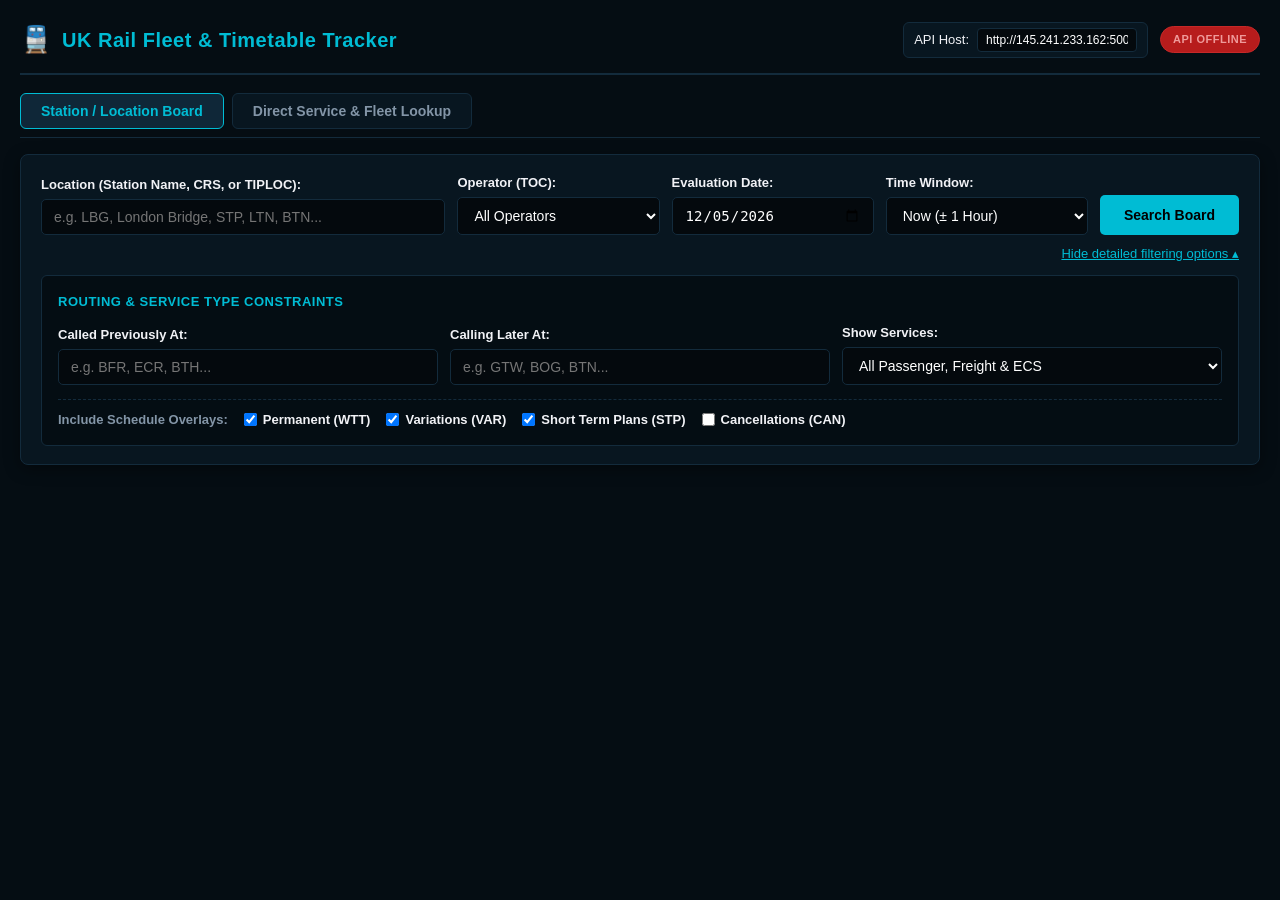
<file: Client/index.html>
<!DOCTYPE html>
<html lang="en">
<head>
    <meta charset="UTF-8">
    <meta name="viewport" content="width=device-width, initial-scale=1.0">
    <meta http-equiv="Cache-Control" content="no-cache, no-store, must-revalidate">
    <meta http-equiv="Pragma" content="no-cache">
    <meta http-equiv="Expires" content="0">
    <title>UK Rail Fleet & Live Timetable Tracker</title>
    <link rel="stylesheet" href="style.css?v=3.0">
</head>
<body>
    <div class="container">
        <!-- Header -->
        <header>
            <div class="brand">
                <span class="logo">🚆</span>
                <h1>UK Rail Fleet & Timetable Tracker</h1>
            </div>
            <div class="header-controls">
                <div class="api-endpoint-picker">
                    <label for="api-url">API Host:</label>
                    <input type="text" id="api-url" value="http://145.241.233.162:5000">
                </div>
                <div id="connection-status" class="status-pill status-offline">API Offline</div>
            </div>
        </header>

        <!-- Navigation Tabs -->
        <nav class="nav-tabs">
            <button id="tab-btn-location" class="tab-btn active" onclick="switchTab('location')">Station / Location Board</button>
            <button id="tab-btn-direct" class="tab-btn" onclick="switchTab('direct')">Direct Service & Fleet Lookup</button>
        </nav>

        <!-- Notification Toast -->
        <div id="toast" class="toast"></div>

        <!-- TAB 1: Station / Location Departure & Passing Board -->
        <section id="tab-location" class="tab-content active">
            <div class="search-card">
                <form id="location-form" onsubmit="handleLocationFormSubmit(event)">
                    <div class="form-row primary-row">
                        <div class="form-group flex-2 search-box-wrapper">
                            <label for="loc-input">Location (Station Name, CRS, or TIPLOC):</label>
                            <input type="text" id="loc-input" placeholder="e.g. LBG, London Bridge, STP, LTN, BTN..." autocomplete="off">
                            <div id="autocomplete-list" class="autocomplete-dropdown"></div>
                        </div>

                        <div class="form-group flex-1">
                            <label for="toc-select">Operator (TOC):</label>
                            <select id="toc-select">
                                <option value="ALL">All Operators</option>
                            </select>
                        </div>

                        <div class="form-group flex-1">
                            <label for="date-input">Evaluation Date:</label>
                            <input type="date" id="date-input">
                        </div>

                        <div class="form-group flex-1">
                            <label for="when-select">Time Window:</label>
                            <select id="when-select">
                                <option value="window">Now (± 1 Hour)</option>
                                <option value="all">Full Day Schedule</option>
                                <option value="00:00">00:00</option>
                                <option value="02:00">02:00</option>
                                <option value="04:00">04:00</option>
                                <option value="06:00">06:00</option>
                                <option value="08:00">08:00</option>
                                <option value="10:00">10:00</option>
                                <option value="12:00">12:00</option>
                                <option value="14:00">14:00</option>
                                <option value="16:00">16:00</option>
                                <option value="18:00">18:00</option>
                                <option value="20:00">20:00</option>
                                <option value="22:00">22:00</option>
                            </select>
                        </div>

                        <div class="form-group btn-group">
                            <button type="submit" class="btn-primary">Search Board</button>
                        </div>
                    </div>

                    <div class="toggle-row">
                        <a href="javascript:void(0)" id="filter-toggle-btn" onclick="toggleFilterPanel()">Hide detailed filtering options ▴</a>
                    </div>

                    <div id="filter-panel" class="filter-panel">
                        <div class="filter-header">Routing & Service Type Constraints</div>
                        <div class="form-row">
                            <div class="form-group flex-1">
                                <label for="prev-call-input">Called Previously At:</label>
                                <input type="text" id="prev-call-input" placeholder="e.g. BFR, ECR, BTH...">
                            </div>

                            <div class="form-group flex-1">
                                <label for="later-call-input">Calling Later At:</label>
                                <input type="text" id="later-call-input" placeholder="e.g. GTW, BOG, BTN...">
                            </div>

                            <div class="form-group flex-1">
                                <label for="service-type-select">Show Services:</label>
                                <select id="service-type-select">
                                    <option value="all">All Passenger, Freight & ECS</option>
                                    <option value="passenger_calls">Passenger Calling Only</option>
                                    <option value="calls">All Calling (Starts, Calls, Terminating)</option>
                                    <option value="passes">Passing Non-Stop Only</option>
                                    <option value="trains_only">Trains Only (Suppress Replacement Buses)</option>
                                    <option value="passenger_services">All Passenger (Calls & Passes)</option>
                                    <option value="non_passenger">Non-Passenger & ECS Only</option>
                                    <option value="freight">Freight Only</option>
                                </select>
                            </div>
                        </div>

                        <div class="stp-toggle-row">
                            <span class="stp-label">Include Schedule Overlays:</span>
                            <label class="stp-check"><input type="checkbox" id="stp-wtt" checked> Permanent (WTT)</label>
                            <label class="stp-check"><input type="checkbox" id="stp-var" checked> Variations (VAR)</label>
                            <label class="stp-check"><input type="checkbox" id="stp-stp" checked> Short Term Plans (STP)</label>
                            <label class="stp-check"><input type="checkbox" id="stp-can"> Cancellations (CAN)</label>
                        </div>
                    </div>
                </form>
            </div>
        </section>

        <!-- TAB 2: Direct Service & Fleet Lookup -->
        <section id="tab-direct" class="tab-content">
            <div class="search-card">
                <form id="direct-form" onsubmit="handleDirectFormSubmit(event)">
                    <div class="form-row primary-row">
                        <div class="form-group flex-2">
                            <label for="direct-input">Enter Headcode, CIF UID, Traction Class, or Unit Number:</label>
                            <input type="text" id="direct-input" placeholder="e.g. 2B38, U90544, 377, 395, 377512..." autocomplete="off">
                        </div>

                        <div class="form-group flex-1">
                            <label for="direct-date-input">Evaluation Date:</label>
                            <input type="date" id="direct-date-input">
                        </div>

                        <div class="form-group btn-group">
                            <button type="submit" class="btn-primary">Direct Lookup</button>
                        </div>
                    </div>
                </form>
            </div>
        </section>

        <!-- Dynamic Results Viewport -->
        <main id="app-view"></main>
    </div>

    <script src="app.js?v=3.0"></script>
</body>
</html>
</file>
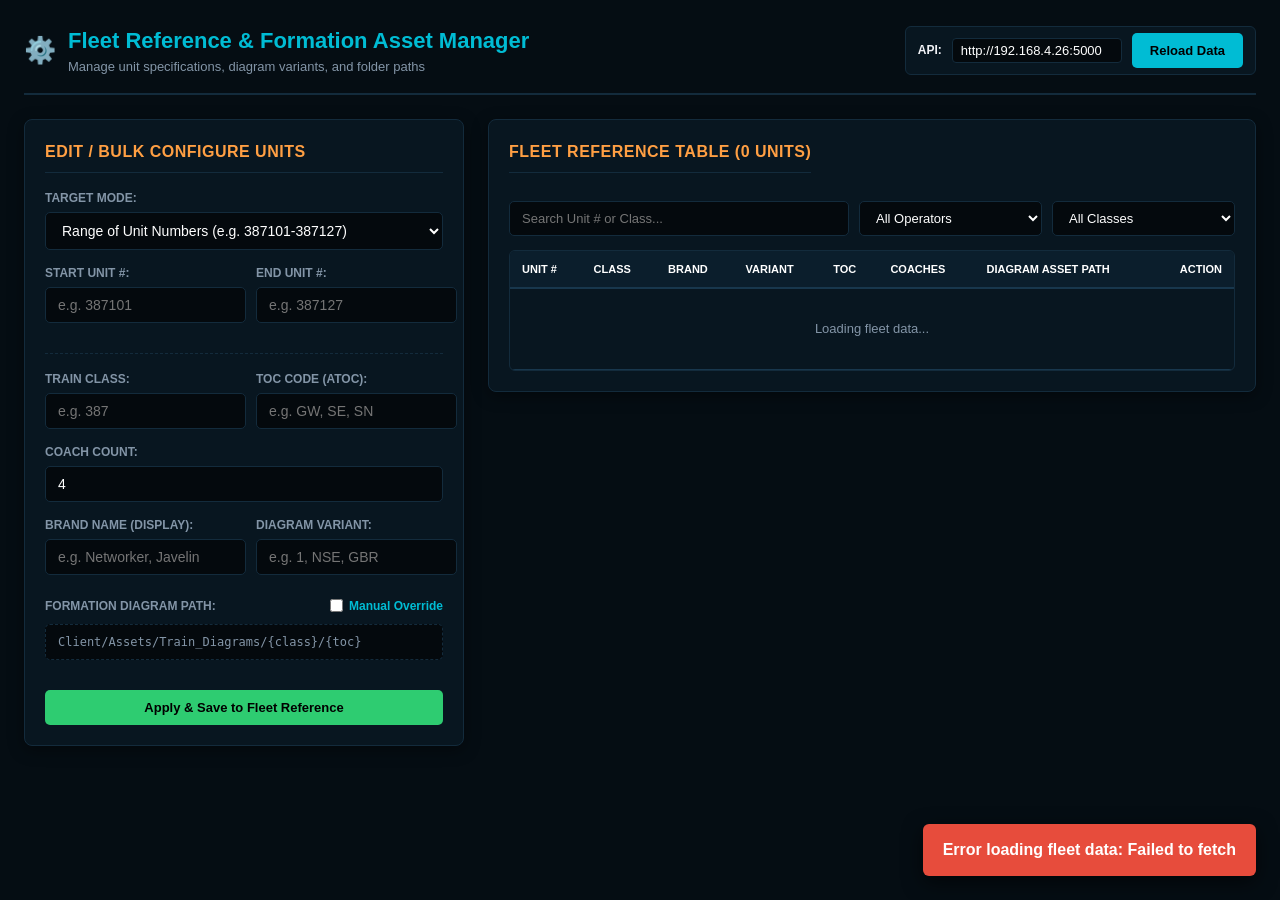
<file: Client/fleet_manager.html>
<!DOCTYPE html>
<html lang="en">
<head>
    <meta charset="UTF-8">
    <meta name="viewport" content="width=device-width, initial-scale=1.0">
    <title>Fleet Reference & Diagram Asset Manager</title>
    <style>
        :root {
            --bg-main: #050d13;
            --bg-card: #081620;
            --bg-card-hover: #0d2232;
            --bg-input: #04090d;
            --border: #132b3c;
            --border-divider: #18374d;
            --primary: #00bcd4;
            --primary-hover: #26c6da;
            --success: #2ecc71;
            --danger: #e74c3c;
            --warning: #ff9f43;
            --text-main: #f1f2f6;
            --text-muted: #8395a7;
        }

        * { box-sizing: border-box; margin: 0; padding: 0; }

        body {
            font-family: -apple-system, BlinkMacSystemFont, "Segoe UI", Roboto, Arial, sans-serif;
            background-color: var(--bg-main);
            color: var(--text-main);
            padding: 24px;
            line-height: 1.5;
        }

        .container { max-width: 1400px; margin: 0 auto; }

        header {
            display: flex;
            justify-content: space-between;
            align-items: center;
            border-bottom: 2px solid var(--border);
            padding-bottom: 16px;
            margin-bottom: 24px;
            flex-wrap: wrap;
            gap: 16px;
        }

        .brand { display: flex; align-items: center; gap: 12px; }
        .brand h1 { font-size: 22px; color: var(--primary); font-weight: 800; }
        .brand span { font-size: 26px; }

        .api-bar {
            display: flex;
            align-items: center;
            gap: 10px;
            background: var(--bg-card);
            padding: 6px 12px;
            border-radius: 6px;
            border: 1px solid var(--border);
        }
        .api-bar input {
            background: var(--bg-input);
            border: 1px solid var(--border);
            color: #fff;
            padding: 4px 8px;
            border-radius: 4px;
            font-size: 13px;
            width: 170px;
        }

        .grid-layout {
            display: grid;
            grid-template-columns: 440px 1fr;
            gap: 24px;
        }
        @media (max-width: 1024px) { .grid-layout { grid-template-columns: 1fr; } }

        .card {
            background: var(--bg-card);
            border: 1px solid var(--border);
            border-radius: 8px;
            padding: 20px;
            box-shadow: 0 4px 16px rgba(0,0,0,0.4);
            margin-bottom: 20px;
        }

        .card h2 {
            font-size: 16px;
            color: var(--warning);
            text-transform: uppercase;
            letter-spacing: 0.5px;
            margin-bottom: 16px;
            border-bottom: 1px solid var(--border);
            padding-bottom: 8px;
        }

        .form-group {
            display: flex;
            flex-direction: column;
            gap: 5px;
            margin-bottom: 14px;
        }
        .form-group label {
            font-size: 12px;
            font-weight: 700;
            color: var(--text-muted);
            text-transform: uppercase;
        }
        .form-group input, .form-group select {
            background: var(--bg-input);
            border: 1px solid var(--border);
            color: #fff;
            padding: 9px 12px;
            border-radius: 5px;
            font-size: 14px;
            outline: none;
        }
        .form-group input:focus, .form-group select:focus { border-color: var(--primary); }

        .row-2 { display: grid; grid-template-columns: 1fr 1fr; gap: 10px; }

        .btn {
            background: var(--primary);
            color: #000;
            font-weight: 700;
            border: none;
            padding: 10px 18px;
            border-radius: 5px;
            cursor: pointer;
            font-size: 13px;
            transition: 0.2s;
            display: inline-flex;
            align-items: center;
            justify-content: center;
            gap: 6px;
        }
        .btn:hover { background: var(--primary-hover); }
        .btn-danger { background: var(--danger); color: #fff; }
        .btn-danger:hover { background: #c0392b; }
        .btn-success { background: var(--success); color: #000; }
        .btn-success:hover { background: #27ae60; }
        .btn-block { width: 100%; margin-top: 6px; }

        /* Path Previewer */
        input.path-preview {
            background: #03080c;
            border: 1px dashed var(--primary);
            padding: 10px 12px;
            border-radius: 5px;
            font-family: monospace;
            font-size: 12px;
            color: #a5d6a7;
            width: 100%;
            transition: 0.2s;
        }
        input.path-preview:read-only {
            border-color: var(--border);
            color: var(--text-muted);
            cursor: not-allowed;
            background: var(--bg-input);
        }

        /* Search & Filter Bar */
        .filter-toolbar {
            display: flex;
            gap: 10px;
            margin-bottom: 14px;
            flex-wrap: wrap;
        }
        .filter-toolbar input, .filter-toolbar select {
            background: var(--bg-input);
            border: 1px solid var(--border);
            color: #fff;
            padding: 8px 12px;
            border-radius: 5px;
            font-size: 13px;
        }

        /* Table */
        .table-wrap {
            max-height: 720px;
            overflow-y: auto;
            border: 1px solid var(--border);
            border-radius: 6px;
        }
        table {
            width: 100%;
            border-collapse: collapse;
            font-size: 13px;
            text-align: left;
        }
        thead th {
            background: #0b1e2c;
            color: #fff;
            padding: 10px 12px;
            font-weight: 700;
            position: sticky;
            top: 0;
            border-bottom: 2px solid var(--border-divider);
            text-transform: uppercase;
            font-size: 11px;
            z-index: 10;
        }
        tbody tr {
            border-bottom: 1px solid var(--border-divider);
            transition: background 0.15s;
        }
        tbody tr:hover { background: var(--bg-card-hover); }
        tbody td { padding: 9px 12px; }

        .unit-code { font-family: monospace; font-weight: 800; color: var(--primary); font-size: 14px; }
        .badge-toc { padding: 2px 6px; border-radius: 3px; font-weight: 800; font-family: monospace; font-size: 11px; background: #1e293b; color: #fff; }
        .badge-brand { padding: 2px 6px; border-radius: 3px; font-size: 11px; background: #132b3c; color: #81d4fa; }
        .badge-variant { padding: 2px 6px; border-radius: 3px; font-size: 11px; font-family: monospace; background: #374151; color: #e2e8f0; }
        .badge-manual { padding: 2px 4px; border-radius: 3px; font-size: 10px; background: var(--warning); color: #000; font-weight: 800; margin-left: 6px; }

        .toast {
            position: fixed;
            bottom: 24px;
            right: 24px;
            padding: 14px 20px;
            border-radius: 6px;
            font-weight: 700;
            display: none;
            box-shadow: 0 6px 20px rgba(0,0,0,0.6);
            z-index: 9999;
        }
        .toast.success { background: var(--success); color: #000; display: block; }
        .toast.error { background: var(--danger); color: #fff; display: block; }
    </style>
</head>
<body>
    <div class="container">
        <header>
            <div class="brand">
                <span>⚙️</span>
                <div>
                    <h1>Fleet Reference & Formation Asset Manager</h1>
                    <p style="font-size: 13px; color: var(--text-muted);">Manage unit specifications, diagram variants, and folder paths</p>
                </div>
            </div>
            <div class="api-bar">
                <label for="api-host" style="font-size: 12px; font-weight: 700;">API:</label>
                <input type="text" id="api-host" value="http://192.168.4.26:5000">
                <button class="btn" onclick="loadFleetData()">Reload Data</button>
            </div>
        </header>

        <div class="grid-layout">
            <!-- Left Column: Bulk & Single Editor Panel -->
            <div>
                <div class="card">
                    <h2 id="editor-title">Edit / Bulk Configure Units</h2>
                    
                    <div class="form-group">
                        <label for="target-mode">Target Mode:</label>
                        <select id="target-mode" onchange="switchTargetMode()">
                            <option value="range">Range of Unit Numbers (e.g. 387101-387127)</option>
                            <option value="class">Entire Fleet Class (e.g. Class 379)</option>
                            <option value="single">Single Unit Number</option>
                        </select>
                    </div>

                    <!-- Target Fields -->
                    <div id="field-range" class="row-2">
                        <div class="form-group">
                            <label for="range-start">Start Unit #:</label>
                            <input type="text" id="range-start" placeholder="e.g. 387101">
                        </div>
                        <div class="form-group">
                            <label for="range-end">End Unit #:</label>
                            <input type="text" id="range-end" placeholder="e.g. 387127">
                        </div>
                    </div>

                    <div id="field-class" class="form-group" style="display: none;">
                        <label for="target-class">Class Number:</label>
                        <input type="text" id="target-class" placeholder="e.g. 379, 458, 387" oninput="updatePathPreview()">
                    </div>

                    <div id="field-single" class="form-group" style="display: none;">
                        <label for="target-unit">Unit Number:</label>
                        <input type="text" id="target-unit" placeholder="e.g. 387102" oninput="autofillSingleUnit(this.value)">
                    </div>

                    <hr style="border: 0; border-top: 1px dashed var(--border); margin: 16px 0;">

                    <!-- Attributes -->
                    <div class="row-2">
                        <div class="form-group">
                            <label for="unit-class">Train Class:</label>
                            <input type="text" id="unit-class" placeholder="e.g. 387" oninput="updatePathPreview()">
                        </div>
                        <div class="form-group">
                            <label for="unit-toc">TOC Code (ATOC):</label>
                            <input type="text" id="unit-toc" placeholder="e.g. GW, SE, SN" oninput="updatePathPreview()">
                        </div>
                    </div>

                    <div class="form-group">
                        <label for="unit-coaches">Coach Count:</label>
                        <input type="number" id="unit-coaches" value="4" min="1" max="16">
                    </div>

                    <div class="row-2">
                        <div class="form-group">
                            <label for="unit-subclass">Brand Name (Display):</label>
                            <input type="text" id="unit-subclass" placeholder="e.g. Networker, Javelin">
                        </div>
                        <div class="form-group">
                            <label for="unit-variant">Diagram Variant:</label>
                            <input type="text" id="unit-variant" placeholder="e.g. 1, NSE, GBR" oninput="updatePathPreview()">
                        </div>
                    </div>

                    <!-- Diagram Path Configuration -->
                    <div class="form-group" style="margin-top: 8px;">
                        <div style="display: flex; justify-content: space-between; align-items: center; margin-bottom: 4px;">
                            <label>Formation Diagram Path:</label>
                            <label style="display: flex; align-items: center; gap: 6px; color: var(--primary); text-transform: none; cursor: pointer;">
                                <input type="checkbox" id="manual-path-toggle" onchange="toggleManualPath()"> 
                                Manual Override
                            </label>
                        </div>
                        <input type="text" id="path-preview-box" class="path-preview" readonly value="Client/Assets/Train_Diagrams/{class}/{toc}/{variant}">
                    </div>

                    <button class="btn btn-success btn-block" onclick="saveUnits()" style="margin-top: 16px;">Apply & Save to Fleet Reference</button>
                </div>
            </div>

            <!-- Right Column: Searchable Fleet Table -->
            <div>
                <div class="card">
                    <div style="display: flex; justify-content: space-between; align-items: center; margin-bottom: 12px;">
                        <h2>Fleet Reference Table (<span id="fleet-count">0</span> Units)</h2>
                    </div>

                    <div class="filter-toolbar">
                        <input type="text" id="search-unit" placeholder="Search Unit # or Class..." oninput="renderTable()" style="flex: 2;">
                        <select id="filter-toc" onchange="renderTable()" style="flex: 1;">
                            <option value="ALL">All Operators</option>
                        </select>
                        <select id="filter-class" onchange="renderTable()" style="flex: 1;">
                            <option value="ALL">All Classes</option>
                        </select>
                    </div>

                    <div class="table-wrap">
                        <table>
                            <thead>
                                <tr>
                                    <th>Unit #</th>
                                    <th>Class</th>
                                    <th>Brand</th>
                                    <th>Variant</th>
                                    <th>TOC</th>
                                    <th>Coaches</th>
                                    <th>Diagram Asset Path</th>
                                    <th style="text-align: right;">Action</th>
                                </tr>
                            </thead>
                            <tbody id="fleet-tbody">
                                <tr><td colspan="8" style="text-align: center; color: var(--text-muted); padding: 30px;">Loading fleet data...</td></tr>
                            </tbody>
                        </table>
                    </div>
                </div>
            </div>
        </div>

        <div id="toast" class="toast"></div>
    </div>

    <script>
        let FLEET_DB = {};

        function getApi() {
            return document.getElementById("api-host").value.replace(/\/+$/, "");
        }

        function showToast(msg, isError = false) {
            const t = document.getElementById("toast");
            t.innerText = msg;
            t.className = `toast ${isError ? 'error' : 'success'}`;
            setTimeout(() => { t.className = 'toast'; }, 4000);
        }

        function switchTargetMode() {
            const mode = document.getElementById("target-mode").value;
            document.getElementById("field-range").style.display = mode === 'range' ? 'grid' : 'none';
            document.getElementById("field-class").style.display = mode === 'class' ? 'flex' : 'none';
            document.getElementById("field-single").style.display = mode === 'single' ? 'flex' : 'none';
        }

        function toggleManualPath() {
            const isManual = document.getElementById("manual-path-toggle").checked;
            const pathBox = document.getElementById("path-preview-box");
            pathBox.readOnly = !isManual;
            if (!isManual) {
                updatePathPreview();
            } else {
                pathBox.focus();
            }
        }

        function updatePathPreview() {
            if (document.getElementById("manual-path-toggle").checked) return;

            const cl = document.getElementById("unit-class").value.trim() || document.getElementById("target-class").value.trim() || "{class}";
            const toc = document.getElementById("unit-toc").value.trim().toUpperCase() || "{toc}";
            const variant = document.getElementById("unit-variant").value.trim();

            let path = `Client/Assets/Train_Diagrams/${cl}/${toc}`;
            if (variant) {
                path += `/${variant}`;
            }
            document.getElementById("path-preview-box").value = path;
        }

        async function loadFleetData() {
            try {
                const res = await fetch(`${getApi()}/api/fleet-reference`);
                if (!res.ok) throw new Error("Could not reach API endpoint");
                FLEET_DB = await res.json();
                populateFilters();
                renderTable();
                showToast(`Loaded ${Object.keys(FLEET_DB).length} units from fleet_reference.json`);
            } catch (err) {
                showToast(`Error loading fleet data: ${err.message}`, true);
            }
        }

        function populateFilters() {
            const tocs = new Set();
            const classes = new Set();

            Object.values(FLEET_DB).forEach(u => {
                if (u.toc) tocs.add(u.toc.toUpperCase());
                if (u.class) classes.add(u.class);
            });

            const tocSel = document.getElementById("filter-toc");
            tocSel.innerHTML = '<option value="ALL">All Operators</option>' + 
                Array.from(tocs).sort().map(t => `<option value="${t}">${t}</option>`).join('');

            const classSel = document.getElementById("filter-class");
            classSel.innerHTML = '<option value="ALL">All Classes</option>' + 
                Array.from(classes).sort().map(c => `<option value="${c}">Class ${c}</option>`).join('');
        }

        function renderTable() {
            const q = document.getElementById("search-unit").value.trim().toUpperCase();
            const tocFilter = document.getElementById("filter-toc").value;
            const classFilter = document.getElementById("filter-class").value;

            const tbody = document.getElementById("fleet-tbody");
            const units = Object.keys(FLEET_DB).sort((a, b) => (parseInt(a) || 0) - (parseInt(b) || 0));
            
            let html = '';
            let count = 0;

            units.forEach(uNum => {
                const item = FLEET_DB[uNum];
                const cl = item.class || uNum.substring(0, 3);
                const toc = item.toc || 'ZZ';
                const brand = item.subclass || '—';
                const variant = item.variant || '—';
                const coaches = item.coaches || 4;

                if (q && !uNum.includes(q) && !cl.includes(q)) return;
                if (tocFilter !== 'ALL' && toc !== tocFilter) return;
                if (classFilter !== 'ALL' && cl !== classFilter) return;

                count++;
                
                let relPath = '';
                let manualBadge = '';
                if (item.diagram_path) {
                    relPath = item.diagram_path;
                    manualBadge = '<span class="badge-manual">MANUAL</span>';
                } else {
                    relPath = `Client/Assets/Train_Diagrams/${cl}/${toc}${item.variant ? '/' + item.variant : ''}`;
                }

                html += `
                    <tr>
                        <td class="unit-code">${uNum}</td>
                        <td>Class ${cl}</td>
                        <td><span class="badge-brand">${brand}</span></td>
                        <td><span class="badge-variant">${variant}</span></td>
                        <td><span class="badge-toc">${toc}</span></td>
                        <td><b>${coaches}</b></td>
                        <td style="font-family: monospace; font-size: 11px; color: var(--text-muted); word-break: break-all;">${relPath} ${manualBadge}</td>
                        <td style="text-align: right;">
                            <button class="btn" style="padding: 4px 8px; font-size: 11px;" onclick="loadIntoEditor('${uNum}')">Edit</button>
                        </td>
                    </tr>
                `;
            });

            document.getElementById("fleet-count").innerText = count;
            tbody.innerHTML = html || `<tr><td colspan="8" style="text-align: center; color: var(--text-muted); padding: 30px;">No matching units found.</td></tr>`;
        }

        function loadIntoEditor(unitNum) {
            const item = FLEET_DB[unitNum] || {};
            document.getElementById("target-mode").value = "single";
            switchTargetMode();

            document.getElementById("target-unit").value = unitNum;
            document.getElementById("unit-class").value = item.class || unitNum.substring(0, 3);
            document.getElementById("unit-toc").value = item.toc || 'ZZ';
            document.getElementById("unit-coaches").value = item.coaches || 4;
            document.getElementById("unit-subclass").value = item.subclass || '';
            document.getElementById("unit-variant").value = item.variant || '';

            if (item.diagram_path) {
                document.getElementById("manual-path-toggle").checked = true;
                document.getElementById("path-preview-box").readOnly = false;
                document.getElementById("path-preview-box").value = item.diagram_path;
            } else {
                document.getElementById("manual-path-toggle").checked = false;
                document.getElementById("path-preview-box").readOnly = true;
                updatePathPreview();
            }

            window.scrollTo({ top: 0, behavior: 'smooth' });
        }

        function autofillSingleUnit(unitNum) {
            if (FLEET_DB[unitNum]) {
                const item = FLEET_DB[unitNum];
                document.getElementById("unit-class").value = item.class || unitNum.substring(0, 3);
                document.getElementById("unit-toc").value = item.toc || '';
                document.getElementById("unit-coaches").value = item.coaches || 4;
                document.getElementById("unit-subclass").value = item.subclass || '';
                document.getElementById("unit-variant").value = item.variant || '';
                
                if (item.diagram_path) {
                    document.getElementById("manual-path-toggle").checked = true;
                    document.getElementById("path-preview-box").readOnly = false;
                    document.getElementById("path-preview-box").value = item.diagram_path;
                } else {
                    document.getElementById("manual-path-toggle").checked = false;
                    document.getElementById("path-preview-box").readOnly = true;
                }
            } else if (unitNum.length >= 3 && /^\d+$/.test(unitNum)) {
                document.getElementById("unit-class").value = unitNum.substring(0, 3);
                document.getElementById("manual-path-toggle").checked = false;
                document.getElementById("path-preview-box").readOnly = true;
            }
            updatePathPreview();
        }

        async function saveUnits() {
            const mode = document.getElementById("target-mode").value;
            const trainClass = document.getElementById("unit-class").value.trim();
            const tocCode = document.getElementById("unit-toc").value.trim().toUpperCase();
            const coaches = parseInt(document.getElementById("unit-coaches").value) || 4;
            const subclass = document.getElementById("unit-subclass").value.trim(); // Brand
            const variant = document.getElementById("unit-variant").value.trim();   // Drawing subclass
            
            const isManualPath = document.getElementById("manual-path-toggle").checked;
            const diagramPath = isManualPath ? document.getElementById("path-preview-box").value.trim() : null;

            const payload = {
                mode: mode,
                train_class: trainClass,
                toc_code: tocCode,
                coaches: coaches,
                subclass: subclass,
                variant: variant,
                diagram_path: diagramPath
            };

            if (mode === 'range') {
                payload.start_unit = document.getElementById("range-start").value.trim();
                payload.end_unit = document.getElementById("range-end").value.trim();
                if (!payload.start_unit || !payload.end_unit) {
                    showToast("Please provide both start and end unit numbers for range update.", true);
                    return;
                }
            } else if (mode === 'class') {
                payload.target_class = document.getElementById("target-class").value.trim();
                if (!payload.target_class) {
                    showToast("Please enter target class number.", true);
                    return;
                }
            } else if (mode === 'single') {
                payload.unit_number = document.getElementById("target-unit").value.trim();
                if (!payload.unit_number) {
                    showToast("Please enter unit number.", true);
                    return;
                }
            }

            try {
                const res = await fetch(`${getApi()}/api/admin/fleet-reference/update`, {
                    method: "POST",
                    headers: { "Content-Type": "application/json" },
                    body: JSON.stringify(payload)
                });
                const result = await res.json();
                if (!res.ok) throw new Error(result.error || "Failed to update fleet reference");

                showToast(result.message || "Fleet reference updated successfully!");
                await loadFleetData();
            } catch (err) {
                showToast(`Update failed: ${err.message}`, true);
            }
        }

        // Initialize on load
        loadFleetData();
        updatePathPreview();
    </script>
</body>
</html>
</file>
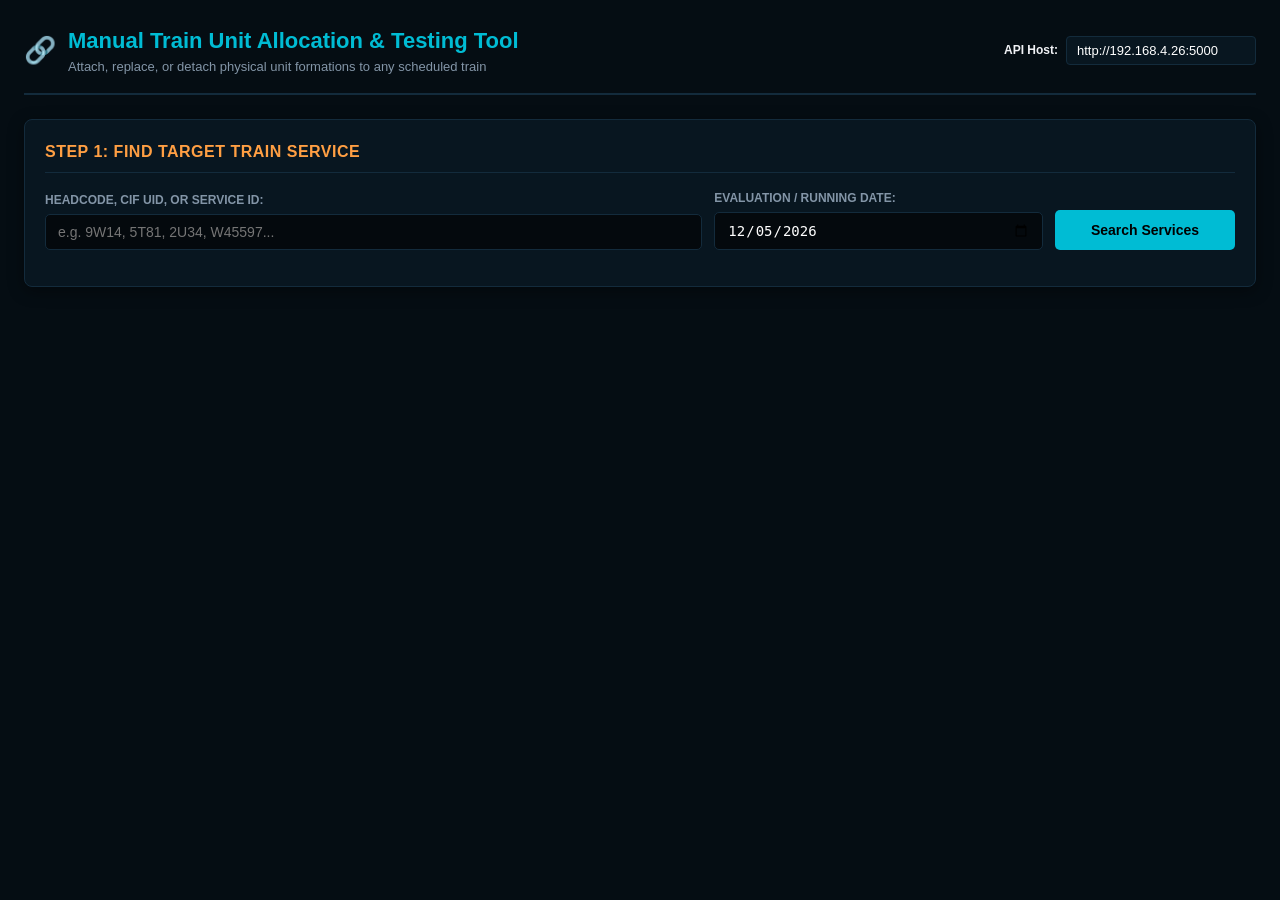
<file: Client/manual_allocations.html>
<!DOCTYPE html>
<html lang="en">
<head>
    <meta charset="UTF-8">
    <meta name="viewport" content="width=device-width, initial-scale=1.0">
    <title>Manual Allocation & Testing Manager</title>
    <style>
        :root {
            --bg-main: #050d13;
            --bg-card: #081620;
            --bg-card-hover: #0d2232;
            --bg-input: #04090d;
            --border: #132b3c;
            --border-divider: #18374d;
            --primary: #00bcd4;
            --primary-hover: #26c6da;
            --success: #2ecc71;
            --danger: #e74c3c;
            --warning: #ff9f43;
            --text-main: #f1f2f6;
            --text-muted: #8395a7;
        }

        * { box-sizing: border-box; margin: 0; padding: 0; }

        body {
            font-family: -apple-system, BlinkMacSystemFont, "Segoe UI", Roboto, Arial, sans-serif;
            background-color: var(--bg-main);
            color: var(--text-main);
            padding: 24px;
            line-height: 1.5;
        }

        .container { max-width: 1300px; margin: 0 auto; }

        header {
            display: flex;
            justify-content: space-between;
            align-items: center;
            border-bottom: 2px solid var(--border);
            padding-bottom: 16px;
            margin-bottom: 24px;
            flex-wrap: wrap;
            gap: 16px;
        }

        .brand { display: flex; align-items: center; gap: 12px; }
        .brand h1 { font-size: 22px; color: var(--primary); font-weight: 800; }

        .card {
            background: var(--bg-card);
            border: 1px solid var(--border);
            border-radius: 8px;
            padding: 20px;
            box-shadow: 0 4px 16px rgba(0,0,0,0.4);
            margin-bottom: 24px;
        }

        .card h2 {
            font-size: 16px;
            color: var(--warning);
            text-transform: uppercase;
            letter-spacing: 0.5px;
            margin-bottom: 16px;
            border-bottom: 1px solid var(--border);
            padding-bottom: 8px;
        }

        .form-row {
            display: flex;
            gap: 12px;
            align-items: flex-end;
            flex-wrap: wrap;
        }

        .form-group {
            display: flex;
            flex-direction: column;
            gap: 5px;
            flex: 1;
            min-width: 180px;
        }
        .form-group label {
            font-size: 12px;
            font-weight: 700;
            color: var(--text-muted);
            text-transform: uppercase;
        }
        .form-group input, .form-group select {
            background: var(--bg-input);
            border: 1px solid var(--border);
            color: #fff;
            padding: 9px 12px;
            border-radius: 5px;
            font-size: 14px;
            outline: none;
        }
        .form-group input:focus, .form-group select:focus { border-color: var(--primary); }

        .btn {
            background: var(--primary);
            color: #000;
            font-weight: 700;
            border: none;
            padding: 10px 20px;
            border-radius: 5px;
            cursor: pointer;
            font-size: 14px;
            transition: 0.2s;
            height: 40px;
        }
        .btn:hover { background: var(--primary-hover); }
        .btn-danger { background: var(--danger); color: #fff; }
        .btn-danger:hover { background: #c0392b; }
        .btn-success { background: var(--success); color: #000; }
        .btn-success:hover { background: #27ae60; }

        .svc-results-grid {
            display: grid;
            grid-template-columns: repeat(auto-fill, minmax(360px, 1fr));
            gap: 14px;
            margin-top: 16px;
        }

        .svc-card {
            background: #06111a;
            border: 1px solid var(--border);
            border-radius: 6px;
            padding: 14px;
            cursor: pointer;
            transition: 0.15s;
        }
        .svc-card:hover, .svc-card.selected {
            border-color: var(--primary);
            background: #0c2333;
        }

        .badge-unit {
            display: inline-block;
            background: #0284c7;
            color: #fff;
            padding: 2px 7px;
            border-radius: 4px;
            font-size: 12px;
            font-weight: 700;
            font-family: monospace;
            margin-right: 4px;
        }

        .toast {
            position: fixed;
            bottom: 24px;
            right: 24px;
            padding: 14px 20px;
            border-radius: 6px;
            font-weight: 700;
            display: none;
            box-shadow: 0 6px 20px rgba(0,0,0,0.6);
            z-index: 9999;
        }
        .toast.success { background: var(--success); color: #000; display: block; }
        .toast.error { background: var(--danger); color: #fff; display: block; }
    </style>
</head>
<body>
    <div class="container">
        <header>
            <div class="brand">
                <span style="font-size: 26px;">🔗</span>
                <div>
                    <h1>Manual Train Unit Allocation & Testing Tool</h1>
                    <p style="font-size: 13px; color: var(--text-muted);">Attach, replace, or detach physical unit formations to any scheduled train</p>
                </div>
            </div>
            <div style="display: flex; gap: 8px; align-items: center;">
                <label for="api-host" style="font-size: 12px; font-weight: 700;">API Host:</label>
                <input type="text" id="api-host" value="http://192.168.4.26:5000" style="background: var(--bg-card); border: 1px solid var(--border); color:#fff; padding:6px 10px; border-radius:4px; font-size:13px;">
            </div>
        </header>

        <!-- Step 1: Find Service -->
        <div class="card">
            <h2>Step 1: Find Target Train Service</h2>
            <form onsubmit="searchServices(event)" class="form-row">
                <div class="form-group" style="flex: 2;">
                    <label for="query-input">Headcode, CIF UID, or Service ID:</label>
                    <input type="text" id="query-input" placeholder="e.g. 9W14, 5T81, 2U34, W45597..." required>
                </div>
                <div class="form-group">
                    <label for="date-input">Evaluation / Running Date:</label>
                    <input type="date" id="date-input" required>
                </div>
                <div class="form-group" style="flex: 0 0 auto;">
                    <button type="submit" class="btn">Search Services</button>
                </div>
            </form>

            <div id="service-results" class="svc-results-grid"></div>
        </div>

        <!-- Step 2: Allocate Units -->
        <div id="allocation-card" class="card" style="display: none;">
            <h2>Step 2: Assign Formations & Units to <span id="selected-svc-title" style="color: var(--primary);"></span></h2>

            <div class="form-row" style="margin-bottom: 16px;">
                <div class="form-group" style="flex: 2;">
                    <label for="units-input">Unit Number(s) (Comma or space-separated):</label>
                    <input type="text" id="units-input" placeholder="e.g. 700015 or 377512, 377519" style="font-size: 16px; font-family: monospace; font-weight: 700;">
                </div>
            </div>

            <div style="display: flex; gap: 12px; flex-wrap: wrap;">
                <button class="btn btn-success" onclick="applyAllocation('attach')">➕ Attach / Add Units</button>
                <button class="btn" style="background: #3b82f6; color: #fff;" onclick="applyAllocation('replace')">🔄 Replace Entire Formation</button>
                <button class="btn btn-danger" onclick="applyAllocation('detach')">❌ Detach / Clear All Units</button>
            </div>
        </div>

        <div id="toast" class="toast"></div>
    </div>

    <script>
        let selectedService = null;

        function initDates() {
            document.getElementById("date-input").value = new Date().toISOString().split("T")[0];
        }

        function getApi() {
            return document.getElementById("api-host").value.replace(/\/+$/, "");
        }

        function showToast(msg, isError = false) {
            const t = document.getElementById("toast");
            t.innerText = msg;
            t.className = `toast ${isError ? 'error' : 'success'}`;
            setTimeout(() => { t.className = 'toast'; }, 4000);
        }

        async function searchServices(e) {
            if (e) e.preventDefault();
            const q = document.getElementById("query-input").value.trim();
            const d = document.getElementById("date-input").value;
            if (!q) return;

            try {
                const res = await fetch(`${getApi()}/api/service/${encodeURIComponent(q)}?date=${encodeURIComponent(d)}`);
                const resultsContainer = document.getElementById("service-results");
                document.getElementById("allocation-card").style.display = "none";

                if (!res.ok) {
                    const err = await res.json().catch(() => ({}));
                    resultsContainer.innerHTML = `<div style="color: var(--danger); padding: 12px;">${err.message || 'No services found on this date.'}</div>`;
                    return;
                }

                let data = await res.json();
                if (!Array.isArray(data)) data = [data];

                let html = '';
                data.forEach(s => {
                    const activeUnits = s.live_metrics?.active_units || [];
                    const unitsHtml = activeUnits.length 
                        ? activeUnits.map(u => `<span class="badge-unit">${u}</span>`).join(' ') 
                        : '<span style="color: var(--text-muted);">Unallocated</span>';

                    html += `
                        <div class="svc-card" onclick='selectService(${JSON.stringify(s)})'>
                            <div style="display: flex; justify-content: space-between; align-items: center; margin-bottom: 6px;">
                                <span style="font-size: 16px; font-weight: 800; color: var(--primary); font-family: monospace;">${s.headcode}</span>
                                <span style="font-size: 12px; color: var(--warning); font-weight: 700;">${s.validity_range?.stp_type || 'WTT'}</span>
                            </div>
                            <div style="font-weight: 700; font-size: 14px; margin-bottom: 4px;">
                                ${s.origin_time || ''} ${s.origin} ➔ ${s.destination}
                            </div>
                            <div style="font-size: 12px; color: var(--text-muted); margin-bottom: 8px;">
                                Operator: <b>${s.toc}</b> | UID: <b>${s.cif_uid}</b> | ID: <b>${s.service_id}</b>
                            </div>
                            <div style="font-size: 13px;">
                                Current Formation: ${unitsHtml}
                            </div>
                        </div>
                    `;
                });

                resultsContainer.innerHTML = html;
            } catch (err) {
                showToast(`Search error: ${err.message}`, true);
            }
        }

        function selectService(s) {
            selectedService = s;
            document.querySelectorAll(".svc-card").forEach(c => c.classList.remove("selected"));
            
            const allocCard = document.getElementById("allocation-card");
            allocCard.style.display = "block";
            document.getElementById("selected-svc-title").innerText = `${s.headcode} (${s.origin} ➔ ${s.destination} @ ${s.origin_time})`;
            
            const existingUnits = s.live_metrics?.active_units || [];
            document.getElementById("units-input").value = existingUnits.join(", ");
            allocCard.scrollIntoView({ behavior: "smooth" });
        }

        async function applyAllocation(action) {
            if (!selectedService) {
                showToast("Please select a train service first.", true);
                return;
            }

            const rawUnits = document.getElementById("units-input").value;
            const unitsList = rawUnits.split(/[\s,]+/).map(x => x.trim()).filter(x => x.length > 0);
            const targetDate = document.getElementById("date-input").value;

            if (action !== 'detach' && unitsList.length === 0) {
                showToast("Please enter at least one unit number.", true);
                return;
            }

            try {
                const res = await fetch(`${getApi()}/api/admin/manual-allocation`, {
                    method: "POST",
                    headers: { "Content-Type": "application/json" },
                    body: JSON.stringify({
                        service_id: selectedService.service_id,
                        unit_numbers: unitsList,
                        date: targetDate,
                        action: action,
                        default_toc: selectedService.toc
                    })
                });

                const result = await res.json();
                if (!res.ok) throw new Error(result.error || "Failed to update allocation");

                showToast(result.message || "Allocations updated successfully!");
                searchServices();
            } catch (err) {
                showToast(`Allocation failed: ${err.message}`, true);
            }
        }

        initDates();
    </script>
</body>
</html>
</file>
<file: Client/style.css>
:root {
    --bg-main: #050d13;
    --bg-card: #081620;
    --bg-card-hover: #0d2232;
    --bg-input: #04090d;
    --border: #132b3c;
    --border-divider: #18374d;
    --primary: #00bcd4;
    --primary-hover: #26c6da;
    --text-main: #f1f2f6;
    --text-muted: #8395a7;
    --text-sub: #78909c;
    
    /* Punctuality Threshold Colors */
    --time-early: #2ecc71;       /* > 3 mins early (<= -4) */
    --time-late: #e74c3c;        /* > 3 mins late (>= +4) */
    --time-ontime: #cbd5e1;      /* -3 to +3 mins */
    --time-expected: #64b5f6;    /* Future passing prediction */

    --badge-var: #ff9f43;
    --badge-stp: #ff6b6b;
    --badge-wtt: #54a0ff;
    --badge-can: #ee5253;
}

* { box-sizing: border-box; margin: 0; padding: 0; }

body {
    font-family: -apple-system, BlinkMacSystemFont, "Segoe UI", Roboto, "Helvetica Neue", Arial, sans-serif;
    background-color: var(--bg-main);
    color: var(--text-main);
    line-height: 1.5;
    padding: 20px;
}

.container { max-width: 1300px; margin: 0 auto; }

/* Header & Controls */
header {
    display: flex;
    justify-content: space-between;
    align-items: center;
    border-bottom: 2px solid var(--border);
    padding-bottom: 14px;
    margin-bottom: 18px;
    flex-wrap: wrap;
    gap: 15px;
}

.brand { display: flex; align-items: center; gap: 10px; }
.brand .logo { font-size: 26px; }
.brand h1 { font-size: 20px; font-weight: 700; color: var(--primary); letter-spacing: 0.5px; }

.header-controls { display: flex; align-items: center; gap: 12px; }
.api-endpoint-picker {
    display: flex;
    align-items: center;
    gap: 8px;
    background: var(--bg-card);
    border: 1px solid var(--border);
    padding: 5px 10px;
    border-radius: 6px;
    font-size: 13px;
}
.api-endpoint-picker input {
    background: var(--bg-input);
    border: 1px solid var(--border);
    color: #fff;
    padding: 4px 8px;
    border-radius: 4px;
    font-size: 12px;
    width: 160px;
}

.status-pill {
    padding: 4px 12px;
    border-radius: 20px;
    font-size: 11px;
    font-weight: 700;
    text-transform: uppercase;
    letter-spacing: 0.5px;
}
.status-online { background: #1b5e20; color: #a5d6a7; border: 1px solid #2e7d32; }
.status-offline { background: #b71c1c; color: #ef9a9a; border: 1px solid #c62828; }

/* Tabs */
.nav-tabs {
    display: flex;
    gap: 8px;
    margin-bottom: 16px;
    border-bottom: 1px solid var(--border);
    padding-bottom: 8px;
}
.tab-btn {
    background: #081620;
    border: 1px solid var(--border);
    color: var(--text-muted);
    font-size: 14px;
    font-weight: 700;
    padding: 9px 20px;
    border-radius: 6px;
    cursor: pointer;
    transition: 0.2s;
}
.tab-btn.active, .tab-btn:hover {
    background: #0f2738;
    color: var(--primary);
    border-color: var(--primary);
}

.tab-content { display: none; }
.tab-content.active { display: block; }

/* Search Form Cards */
.search-card {
    background: var(--bg-card);
    border: 1px solid var(--border);
    padding: 18px 20px;
    border-radius: 8px;
    margin-bottom: 22px;
    box-shadow: 0 4px 16px rgba(0,0,0,0.4);
}

.form-row {
    display: flex;
    gap: 12px;
    align-items: flex-end;
    flex-wrap: wrap;
}

.primary-row { margin-bottom: 6px; }

.form-group {
    display: flex;
    flex-direction: column;
    gap: 4px;
}
.form-group label {
    font-size: 13px;
    font-weight: 700;
    color: var(--text-main);
}
.form-group input, .form-group select {
    background: var(--bg-input);
    border: 1px solid var(--border);
    color: #fff;
    font-size: 14px;
    padding: 9px 12px;
    border-radius: 5px;
    outline: none;
    transition: border-color 0.2s;
}
.form-group input:focus, .form-group select:focus { border-color: var(--primary); }

.flex-1 { flex: 1; min-width: 140px; }
.flex-2 { flex: 2; min-width: 260px; }
.flex-3 { flex: 3; min-width: 300px; }

.btn-group { justify-content: flex-end; }
.btn-primary {
    background: var(--primary);
    color: #000;
    font-weight: 700;
    border: none;
    padding: 10px 24px;
    border-radius: 5px;
    cursor: pointer;
    font-size: 14px;
    transition: 0.2s;
    height: 40px;
}
.btn-primary:hover { background: var(--primary-hover); }

/* Filter Panel */
.toggle-row { text-align: right; margin: 6px 0 10px 0; }
.toggle-row a { color: var(--primary); font-size: 13px; text-decoration: underline; cursor: pointer; }

.filter-panel {
    background: #040d13;
    border: 1px solid var(--border);
    padding: 16px;
    border-radius: 6px;
    margin-top: 8px;
}
.filter-header {
    font-size: 13px;
    font-weight: 700;
    color: var(--primary);
    margin-bottom: 12px;
    text-transform: uppercase;
    letter-spacing: 0.5px;
}

.stp-toggle-row {
    display: flex;
    align-items: center;
    gap: 16px;
    margin-top: 14px;
    padding-top: 10px;
    border-top: 1px dashed var(--border);
    flex-wrap: wrap;
}
.stp-label { font-size: 13px; font-weight: 700; color: var(--text-muted); }
.stp-check { display: flex; align-items: center; gap: 6px; cursor: pointer; font-size: 13px; font-weight: 600; }

/* Autocomplete Dropdown */
.search-box-wrapper { position: relative; }
.autocomplete-dropdown {
    position: absolute;
    top: 100%;
    left: 0;
    right: 0;
    background: #040a0f;
    border: 1px solid var(--primary);
    border-top: none;
    border-radius: 0 0 6px 6px;
    z-index: 1000;
    max-height: 280px;
    overflow-y: auto;
    display: none;
    box-shadow: 0 8px 24px rgba(0,0,0,0.8);
}
.autocomplete-item {
    display: flex;
    justify-content: space-between;
    align-items: center;
    padding: 9px 14px;
    cursor: pointer;
    border-bottom: 1px solid #0d1e2b;
    transition: background 0.1s;
}
.autocomplete-item:last-child { border-bottom: none; }
.autocomplete-item:hover, .autocomplete-item.selected { background: #0f2738; }
.autocomplete-name { color: #f1f2f6; font-weight: 600; font-size: 13px; }
.autocomplete-code { color: var(--primary); font-family: monospace; font-weight: bold; font-size: 13px; }
.autocomplete-badge { font-size: 10px; padding: 2px 5px; border-radius: 3px; background: #132b3c; color: #8395a7; margin-left: 6px; }

/* =============================================================================
   TIMETABLE GRID & SECTION DIVIDERS (CLEAN 3-SECTION LAYOUT)
   ============================================================================= */

.stops-table-container {
    background: var(--bg-card);
    border: 1px solid var(--border);
    border-radius: 8px;
    overflow-x: auto;
    margin-bottom: 22px;
}

.table-super-header-row,
.table-sub-header-row,
.table-data-row {
    display: flex !important;
    flex-direction: row !important;
    align-items: stretch !important;
    width: 100% !important;
    min-width: 720px;
}

.table-super-header-row {
    background: #0b1e2c;
    border-bottom: 1px solid var(--border-divider);
    font-size: 12px;
    font-weight: 800;
    text-transform: uppercase;
    letter-spacing: 0.5px;
}

.table-sub-header-row {
    background: #091924;
    border-bottom: 2px solid var(--border-divider);
    font-size: 11px;
    font-weight: 700;
    text-transform: uppercase;
    letter-spacing: 0.5px;
    color: var(--text-muted);
}

.table-data-row {
    border-bottom: 1px solid var(--border-divider);
    transition: background 0.15s;
}
.table-data-row:last-child { border-bottom: none; }
.table-data-row:hover { background: #0d2232; }

/* Grid Sections & Dynamic Calling Point Column */
.col-calling-point {
    flex: 1 !important;
    padding: 10px 14px;
    min-width: 280px;
    border-right: 1px solid var(--border-divider);
    display: flex;
    flex-direction: column;
    justify-content: center;
}

.group-wtt {
    display: flex !important;
    flex-direction: row !important;
    width: 190px !important;
    min-width: 190px !important;
    border-right: 2px solid var(--border-divider);
}

.group-realtime {
    display: flex !important;
    flex-direction: row !important;
    width: 250px !important;
    min-width: 250px !important;
    background: rgba(0, 188, 212, 0.02);
}

/* Individual Cell Columns */
.cell-time {
    flex: 1 !important;
    display: flex;
    align-items: center;
    justify-content: flex-end;
    padding: 10px 12px;
    font-family: -apple-system, BlinkMacSystemFont, "Segoe UI", Roboto, monospace;
    font-variant-numeric: tabular-nums;
    font-weight: 700;
    font-size: 13px;
}

.cell-delay {
    width: 60px !important;
    min-width: 60px !important;
    display: flex;
    align-items: center;
    justify-content: center;
    padding: 10px 8px;
    font-family: monospace;
    font-weight: 800;
    font-size: 13px;
    border-left: 1px dashed var(--border-divider);
}

/* Punctuality Coloring */
.time-early { color: var(--time-early) !important; }
.time-late { color: var(--time-late) !important; }
.time-ontime { color: var(--time-ontime) !important; }
.time-expected { 
    font-style: italic !important; 
    color: var(--time-expected) !important; 
    opacity: 0.9; 
    font-weight: 600;
}

/* Calling Point Details & Inline Pills */
.col-loc-header { 
    display: flex; 
    align-items: center; 
    gap: 8px; 
    flex-wrap: wrap; 
}
.col-loc-name { 
    font-weight: 700; 
    color: #fff; 
    font-size: 14px; 
    cursor: pointer; 
}
.col-loc-name:hover { 
    color: var(--primary); 
    text-decoration: underline; 
}
.pill-group {
    display: inline-flex;
    align-items: center;
    gap: 6px;
    flex-wrap: wrap;
}
.col-loc-subtext { 
    font-size: 12px; 
    color: var(--text-sub); 
    margin-top: 2px; 
}

/* Associations Context Subtext */
.col-assoc-subtext {
    font-size: 12px;
    color: var(--primary);
    margin-top: 4px;
    font-weight: 600;
}
.col-assoc-subtext a {
    color: var(--primary);
    text-decoration: underline;
    font-weight: 800;
}

/* Platform Alterations & Inline Route Badges */
.plat-pill {
    background: #102636;
    border: 1px solid #1e4560;
    color: #e2e8f0;
    padding: 1px 6px;
    border-radius: 4px;
    font-size: 11px;
    font-family: monospace;
    font-weight: 800;
}
.plat-altered {
    color: var(--time-late) !important;
    font-weight: 800 !important;
    border-color: var(--time-late) !important;
}
.plat-booked-sub {
    color: var(--text-muted);
    font-size: 10px;
    margin-left: 4px;
    font-weight: normal;
}

.route-pill {
    background: #091924;
    border: 1px solid #1a384f;
    color: #94a3b8;
    padding: 1px 5px;
    border-radius: 3px;
    font-size: 10px;
    font-family: monospace;
}

/* Location Departure Board Table */
.col-headcode { width: 85px !important; min-width: 85px !important; font-family: monospace; font-weight: 700; color: var(--primary); display: flex; align-items: center; }
.col-route { flex: 2 !important; font-weight: 600; color: #e2e8f0; min-width: 240px; display: flex; align-items: center; }
.col-toc { width: 80px !important; min-width: 80px !important; text-align: center; display: flex; align-items: center; justify-content: center; }
.col-plat { width: 110px !important; min-width: 110px !important; text-align: center; display: flex; align-items: center; justify-content: center; }
.col-stp { width: 75px !important; min-width: 75px !important; text-align: right; display: flex; align-items: center; justify-content: flex-end; }

.pass-tag { color: var(--text-muted); font-style: italic; font-size: 12px; margin-right: 4px; }

/* Badges */
.badge {
    display: inline-block;
    padding: 2px 7px;
    border-radius: 3px;
    font-size: 11px;
    font-weight: 800;
    letter-spacing: 0.5px;
    font-family: monospace;
    text-align: center;
}
.badge-toc { box-shadow: 0 1px 4px rgba(0,0,0,0.4); }
.badge-var { background: var(--badge-var); color: #000; }
.badge-stp { background: var(--badge-stp); color: #000; }
.badge-wtt { background: var(--badge-wtt); color: #000; }
.badge-can { background: var(--badge-can); color: #fff; }

/* Day Pills */
.day-pills { display: inline-flex; gap: 3px; margin-left: 8px; }
.day-pill {
    width: 20px;
    height: 20px;
    display: inline-flex;
    align-items: center;
    justify-content: center;
    border-radius: 3px;
    font-size: 10px;
    font-weight: bold;
    font-family: monospace;
}
.day-pill.active { background: #00bcd4; color: #000; }
.day-pill.inactive { background: #0b1e2c; color: #475569; border: 1px solid #132b3c; }

/* Metadata Specs */
.schedule-header { text-align: center; margin-bottom: 20px; }
.schedule-header h2 { font-size: 22px; color: #fff; }
.schedule-header p { color: var(--text-muted); font-size: 14px; }

.spec-grid {
    display: grid;
    grid-template-columns: 1fr 1fr;
    gap: 18px;
    margin-bottom: 22px;
}
@media (max-width: 768px) { .spec-grid { grid-template-columns: 1fr; } }

.spec-card {
    background: var(--bg-card);
    border: 1px solid var(--border);
    padding: 18px;
    border-radius: 8px;
}
.spec-card h3 {
    font-size: 14px;
    color: var(--badge-var);
    border-bottom: 1px solid var(--border);
    padding-bottom: 6px;
    margin-bottom: 10px;
    text-transform: uppercase;
    letter-spacing: 0.5px;
}
.spec-row {
    display: flex;
    justify-content: space-between;
    padding: 5px 0;
    font-size: 13px;
    border-bottom: 1px dashed #132b3c;
}
.spec-row:last-child { border-bottom: none; }
.spec-label { color: var(--text-muted); }
.spec-val { font-weight: 600; color: #f1f2f6; }

.toast {
    padding: 12px 16px;
    border-radius: 6px;
    margin-bottom: 18px;
    display: none;
    font-weight: 600;
}
.toast.error { background: #eb4d4b; color: #fff; display: block; }
.toast.info { background: #0984e3; color: #fff; display: block; }

/* --- REALTIME TRAINS STYLE OVERRIDES --- */
.rtt-header {
    margin-bottom: 24px;
}
.rtt-title-row {
    display: flex;
    justify-content: space-between;
    align-items: flex-end;
    border-bottom: 2px solid #334155;
    padding-bottom: 8px;
    margin-bottom: 8px;
}
.rtt-title-row h1 {
    font-size: 24px;
    margin: 0;
    color: #f8fafc;
}
.rtt-unit {
    font-size: 22px;
    font-weight: bold;
    color: #e2e8f0;
}
.rtt-status {
    font-size: 20px;
    color: #94a3b8;
    margin: 0;
    font-weight: 600;
}
.rtt-card {
    background: #2b2b2b; /* Slightly lighter dark grey for contrast */
    border: 1px solid #3f3f3f;
    border-radius: 6px;
    padding: 16px;
    margin-bottom: 20px;
}
.rtt-card h3 {
    margin-top: 0;
    font-size: 20px;
    color: #ffffff;
    margin-bottom: 16px;
}
.rtt-table {
    width: 100%;
    border-collapse: collapse;
    font-size: 13px;
    color: #d1d5db;
}
.rtt-table th {
    text-align: left;
    padding: 6px 8px;
    color: #ffffff;
    font-weight: bold;
    border-bottom: 1px solid #4b5563;
}
.rtt-table td {
    padding: 8px 8px;
    border-bottom: 1px solid #374151;
}
.rtt-table .time-col {
    text-align: center;
}
.rtt-table .center-txt {
    text-align: center;
}
.rtt-table tr:hover td {
    background-color: #3f3f3f;
}
.rtt-loc-name {
    color: #94a3b8;
}
.rtt-loc-sub {
    font-size: 11px;
    color: #fbbf24;
    display: block;
    margin-top: 2px;
}
/* Seamless Diagram Styling */
.rtt-diagram-track {
    display: flex;
    overflow-x: auto;
    padding: 20px 0;
    align-items: center;
}
.rtt-carriage-col {
    display: flex;
    flex-direction: column;
    align-items: center;
    margin-right: 2px; /* Tiny gap for articulation */
}
.rtt-carriage-num {
    font-size: 11px;
    color: #ffffff;
    font-weight: bold;
    margin-bottom: 8px;
}
.rtt-unit-bar {
    width: 100%;
    border: 1px solid #fbbf24;
    border-radius: 4px;
    text-align: center;
    font-size: 12px;
    font-weight: bold;
    color: #ffffff;
    padding: 2px 0;
    margin-top: 12px;
}
</file>
